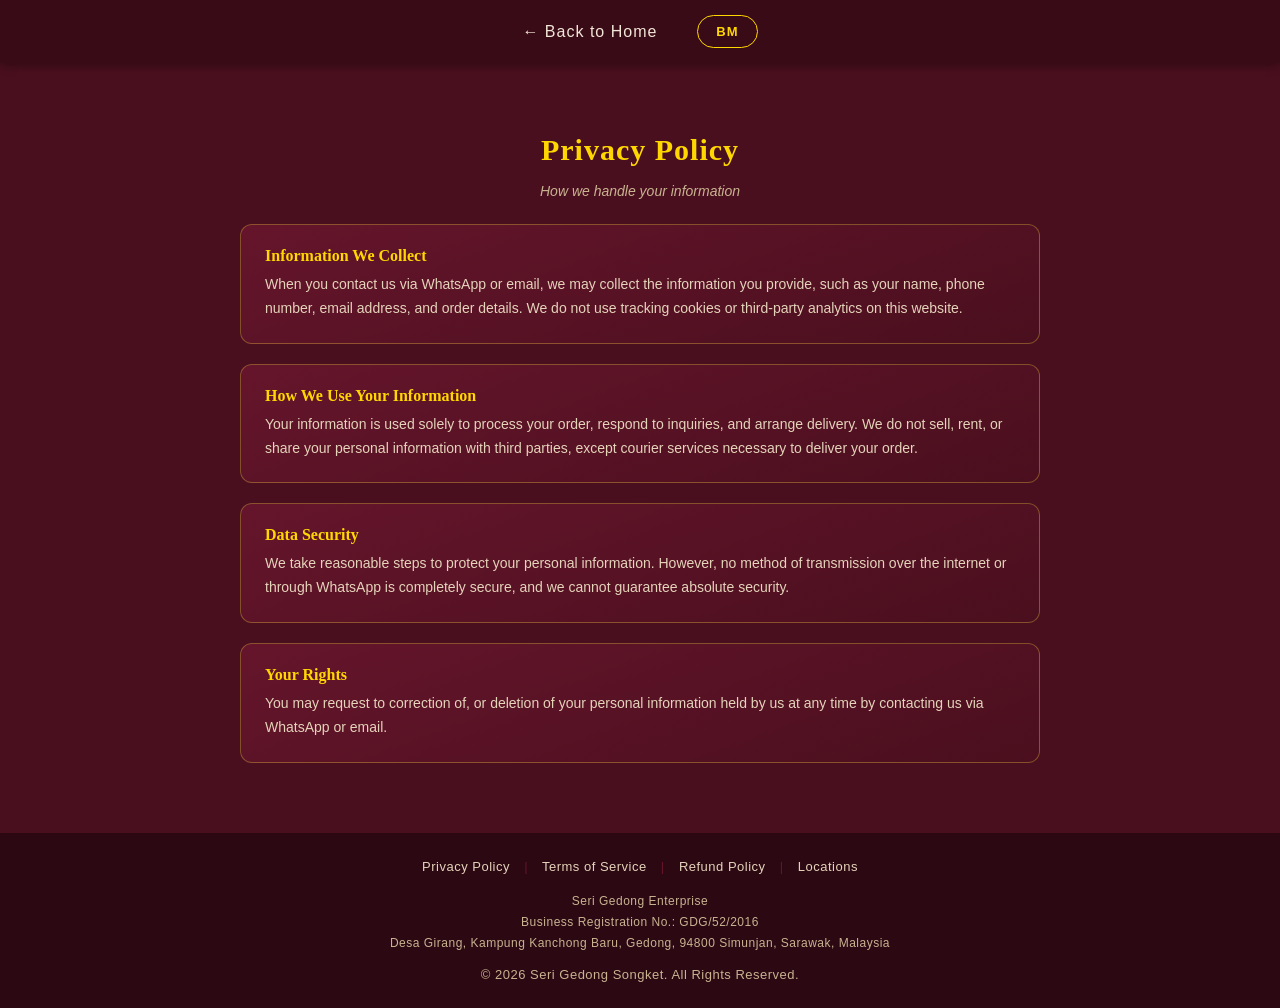
<file: privacy-policy.html>
<!DOCTYPE html>
<html lang="en">

<head>

     <!-- Google tag (gtag.js) -->
    <script async src="https://www.googletagmanager.com/gtag/js?id=G-VL9CVG8J4L"></script>
    <script>
        window.dataLayer = window.dataLayer || [];
        function gtag(){dataLayer.push(arguments);}
        gtag('js', new Date());

        gtag('config', 'G-VL9CVG8J4L');
    </script>
    
    <meta charset="UTF-8">
    <meta name="viewport" content="width=device-width, initial-scale=1.0">
    <title>Privacy Policy - Seri Gedong Songket</title>

    <meta name="description" content="Privacy Policy for Seri Gedong Songket - how we collect, use, and protect your personal information.">

    <link rel="icon" type="image/jpeg" href="gallery/maskota logo.jpg">

    <link rel="stylesheet" href="style.css">
</head>

<body>

    <!-- Navigation -->
    <nav>
        <ul>
            <li><a href="index.html" data-en="&larr; Back to Home" data-ms="&larr; Kembali ke Laman Utama">&larr; Back to Home</a></li>
            <li class="lang-toggle">
                <button type="button" id="langToggleBtn">BM</button>
            </li>
        </ul>
    </nav>

    <!-- Privacy Policy -->
    <section id="privacy-policy">

        <h2 data-en="Privacy Policy" data-ms="Dasar Privasi">Privacy Policy</h2>
        <p class="section-hint" data-en="How we handle your information" data-ms="Cara kami mengendalikan maklumat anda">How we handle your information</p>

        <div class="policy-content">

            <div class="policy-item">
                <h3 data-en="Information We Collect" data-ms="Maklumat Yang Kami Kumpul">Information We Collect</h3>
                <p data-en="When you contact us via WhatsApp or email, we may collect the information you provide, such as your name, phone number, email address, and order details. We do not use tracking cookies or third-party analytics on this website." data-ms="Apabila anda menghubungi kami melalui WhatsApp atau emel, kami mengumpul maklumat yang anda berikan, seperti nama, nombor telefon, alamat emel, dan butiran pesanan. Kami tidak menggunakan kuki penjejakan atau perkhidmatan analitik pihak ketiga di laman web ini.">When you contact us via WhatsApp or email, we may collect the information you provide, such as your name, phone number, email address, and order details. We do not use tracking cookies or third-party analytics on this website.</p>
            </div>

            <div class="policy-item">
                <h3 data-en="How We Use Your Information" data-ms="Cara Kami Menggunakan Maklumat Anda">How We Use Your Information</h3>
                <p data-en="Your information is used solely to process your order, respond to inquiries, and arrange delivery. We do not sell, rent, or share your personal information with third parties, except courier services necessary to deliver your order." data-ms="Maklumat anda digunakan semata-mata untuk memproses pesanan anda, menjawab pertanyaan, dan mengaturkan penghantaran. Kami tidak menjual, menyewa, atau berkongsi maklumat peribadi anda dengan pihak ketiga, kecuali perkhidmatan kurier yang diperlukan untuk menghantar pesanan anda.">Your information is used solely to process your order, respond to inquiries, and arrange delivery. We do not sell, rent, or share your personal information with third parties, except courier services necessary to deliver your order.</p>
            </div>

            <div class="policy-item">
                <h3 data-en="Data Security" data-ms="Keselamatan Data">Data Security</h3>
                <p data-en="We take reasonable steps to protect your personal information. However, no method of transmission over the internet or through WhatsApp is completely secure, and we cannot guarantee absolute security." data-ms="Kami mengambil langkah-langakh yang munasabah untuk melindungi maklumat peribadi anda. Walau bagaimanapun, tiada kaedah penghantaran melalui internet atau WhatsApp yang benar-benar selamat, dan kami tidak dapat menjamin keselamatan mutlak.">We take reasonable steps to protect your personal information. However, no method of transmission over the internet or through WhatsApp is completely secure, and we cannot guarantee absolute security.</p>
            </div>

            <div class="policy-item">
                <h3 data-en="Your Rights" data-ms="Hak Anda">Your Rights</h3>
                <p data-en="You may request to correction of, or deletion of your personal information held by us at any time by contacting us via WhatsApp or email." data-ms="Anda boleh memohon untuk mengakses, membetulkan atau memadam maklumat peribadi anda yang disimpan oleh kami pada bila-bila masa dengan menghubungi kami melalui WhatsApp atau emel.">You may request to correction of, or deletion of your personal information held by us at any time by contacting us via WhatsApp or email.</p>
            </div>

        </div>

    </section>

    <!-- Footer -->
    <footer>
        <div class="footer-links">
            <a href="privacy-policy.html" data-en="Privacy Policy" data-ms="Dasar Privasi">Privacy Policy</a>
            <span>|</span>
            <a href="terms-of-service.html" data-en="Terms of Service" data-ms="Terma Perkhidmatan">Terms of Service</a>
            <span>|</span>
            <a href="refund-policy.html" data-en="Refund Policy" data-ms="Pemulangan">Refund Policy</a>
            <span>|</span>
            <a href="retail-locations.html" data-en="Locations" data-ms="Lokasi">Locations</a>
        </div>
        <div class="footer-legal">
            <p data-en="Seri Gedong Enterprise" data-ms="Seri Gedong Enterprise">Seri Gedong Enterprise</p>
            <p data-en="Business Registration No.: GDG/52/2016" data-ms="No. Pendaftaran Perniagaan: GDG/52/2016">Business Registration No.: GDG/52/2016</p>
            <p data-en="Desa Girang, Kampung Kanchong Baru, Gedong, 94800 Simunjan, Sarawak, Malaysia" data-ms="Desa Girang, Kampung Kanchong Baru, Gedong, 94800 Simunjan, Sarawak, Malaysia">Desa Girang, Kampung Kanchong Baru, Gedong, 94800 Simunjan, Sarawak, Malaysia</p>
        </div>
        <span data-en="© 2026 Seri Gedong Songket. All Rights Reserved." data-ms="© 2026 Seri Gedong Songket. Hak Cipta Terpelihara.">© 2026 Seri Gedong Songket. All Rights Reserved.</span>
    </footer>

    <script>
        document.addEventListener('DOMContentLoaded', function() {
            var langBtn = document.getElementById('langToggleBtn');
            if (!langBtn) return;

            var currentLang = localStorage.getItem('siteLang') || 'en';

            function applyLanguage(lang) {
                var elements = document.querySelectorAll('[data-en][data-ms]');
                elements.forEach(function(el) {
                    el.innerHTML = lang === 'ms' ? el.getAttribute('data-ms') : el.getAttribute('data-en');
                });
                langBtn.textContent = lang === 'ms' ? 'EN' : 'BM';
                localStorage.setItem('siteLang', lang);
                currentLang = lang;
            }

            langBtn.addEventListener('click', function() {
                applyLanguage(currentLang === 'ms' ? 'en' : 'ms');
            });

            applyLanguage(currentLang);
        });
    </script>

</body>
</html>
</file>
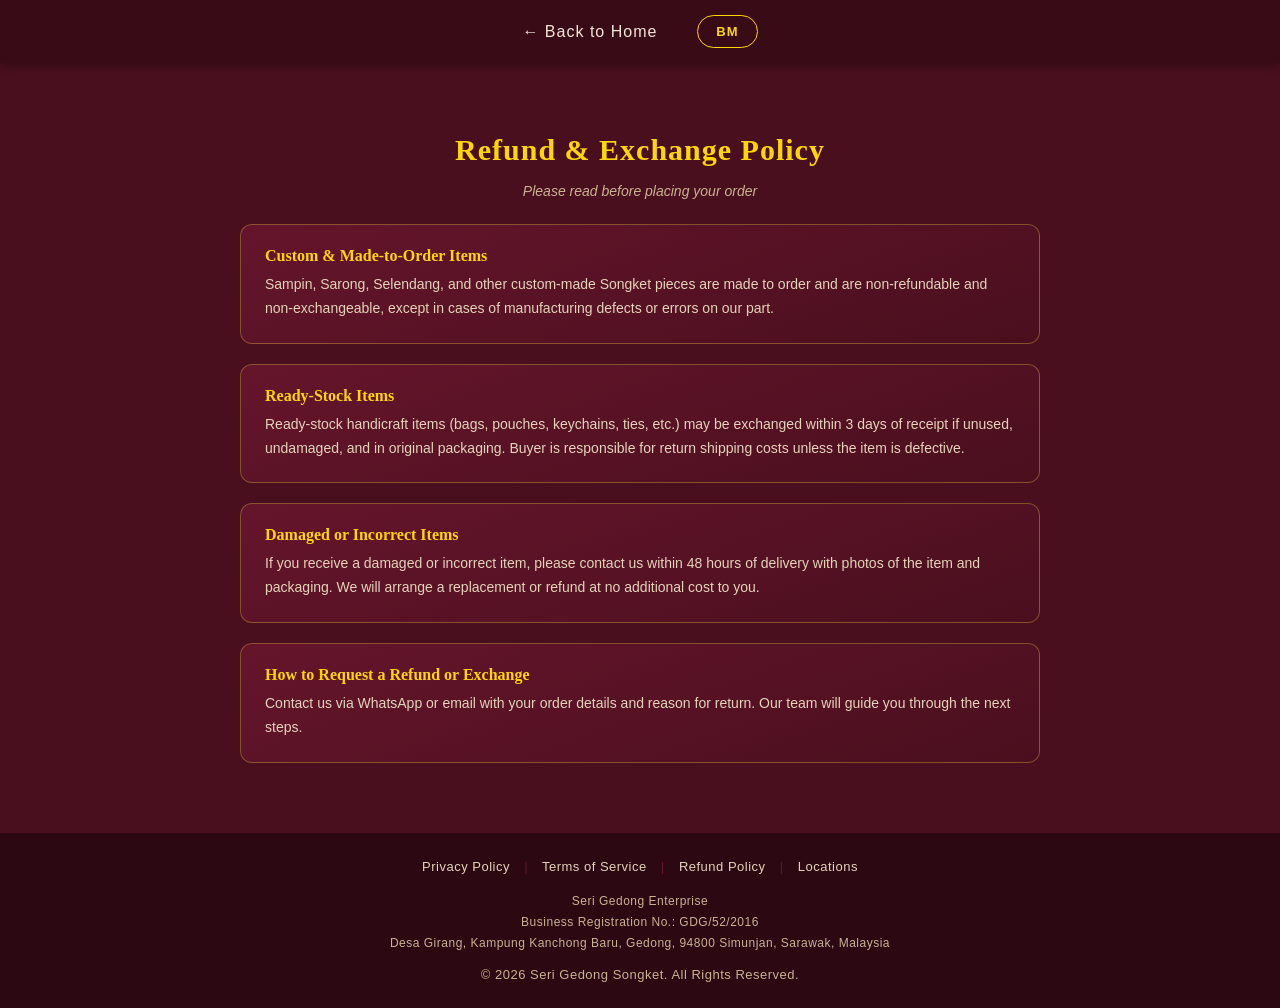
<file: refund-policy.html>
<!DOCTYPE html>
<html lang="en">

<head>

     <!-- Google tag (gtag.js) -->
    <script async src="https://www.googletagmanager.com/gtag/js?id=G-VL9CVG8J4L"></script>
    <script>
        window.dataLayer = window.dataLayer || [];
        function gtag(){dataLayer.push(arguments);}
        gtag('js', new Date());

        gtag('config', 'G-VL9CVG8J4L');
    </script>

    <meta charset="UTF-8">
    <meta name="viewport" content="width=device-width, initial-scale=1.0">
    <title>Refund Policy - Seri Gedong Songket</title>

    <meta name="description" content="Refund Policy for Seri Gedong Songket - refund, exchange, and refund terms for custom-made and ready-stock items.">

    <link rel="icon" type="image/jpeg" href="gallery/maskota logo.jpg">

    <link rel="stylesheet" href="style.css">
</head>

<body>

    <!-- Navigation -->
    <nav>
        <ul>
            <li><a href="index.html" data-en="&larr; Back to Home" data-ms="&larr; Kembali ke Laman Utama">&larr; Back to Home</a></li>
            <li class="lang-toggle">
                <button type="button" id="langToggleBtn">BM</button>
            </li>
        </ul>
    </nav>

    <!-- Refund Policy -->
    <section id="refund-policy">

        <h2 data-en="Refund &amp; Exchange Policy" data-ms="Dasar Pemulangan &amp; Pertukaran">Refund &amp; Exchange Policy</h2>
        <p class="section-hint" data-en="Please read before placing your order" data-ms="Sila baca sebelum membuat pesanan">Please read before placing your order</p>

        <div class="policy-content">

            <div class="policy-item">
                <h3 data-en="Custom &amp; Made-to-Order Items" data-ms="Item Tempahan Khas">Custom &amp; Made-to-Order Items</h3>
                <p data-en="Sampin, Sarong, Selendang, and other custom-made Songket pieces are made to order and are non-refundable and non-exchangeable, except in cases of manufacturing defects or errors on our part." data-ms="Sampin, Sarong, Selendang, dan produk Songket tempahan khas lain dibuat mengikut pesanan dan tidak boleh dipulangkan atau ditukar, kecuali dalam kes kecacatan pembuatan atau kesilapan pihak kami.">Sampin, Sarong, Selendang, and other custom-made Songket pieces are made to order and are non-refundable and non-exchangeable, except in cases of manufacturing defects or errors on our part.</p>
            </div>

            <div class="policy-item">
                <h3 data-en="Ready-Stock Items" data-ms="Item Stok Sedia Ada">Ready-Stock Items</h3>
                <p data-en="Ready-stock handicraft items (bags, pouches, keychains, ties, etc.) may be exchanged within 3 days of receipt if unused, undamaged, and in original packaging. Buyer is responsible for return shipping costs unless the item is defective." data-ms="Item kraf tangan stok sedia ada (beg, dompet, rantai kunci, tali leher, dan lain-lain.) boleh ditukar dalam tempoh 3 hari selepas diterima jika belum digunakan, tidak rosak, dan dalam pembungkusan asal. Pembeli bertanggungjawab atas kos penghantaran pemulangan kecuali item tersebut cacat.">Ready-stock handicraft items (bags, pouches, keychains, ties, etc.) may be exchanged within 3 days of receipt if unused, undamaged, and in original packaging. Buyer is responsible for return shipping costs unless the item is defective.</p>
            </div>

            <div class="policy-item">
                <h3 data-en="Damaged or Incorrect Items" data-ms="Item Rosak atau Salah">Damaged or Incorrect Items</h3>
                <p data-en="If you receive a damaged or incorrect item, please contact us within 48 hours of delivery with photos of the item and packaging. We will arrange a replacement or refund at no additional cost to you." data-ms="Jika anda menerima item yang rosak atau salah, sila hubungi kami dalam tempoh 48 jam selepas penghantaran dengan gambar item dan pembungkusan. Kami akan mengaturkan penggantian atau bayaran balik tanpa sebarang kos tambahan kepada anda.">If you receive a damaged or incorrect item, please contact us within 48 hours of delivery with photos of the item and packaging. We will arrange a replacement or refund at no additional cost to you.</p>
            </div>

            <div class="policy-item">
                <h3 data-en="How to Request a Refund or Exchange" data-ms="Cara Memohon Pemulangan atau Pertukaran">How to Request a Refund or Exchange</h3>
                <p data-en="Contact us via WhatsApp or email with your order details and reason for return. Our team will guide you through the next steps." data-ms="Hubungi kami melalui WhatsApp atau emel dengan butiran pesanan anda dan sebab pemulangan. Pasukan kami akan membimbing anda untuk langkah seterusnya.">Contact us via WhatsApp or email with your order details and reason for return. Our team will guide you through the next steps.</p>
            </div>

        </div>

    </section>

    <!-- Footer -->
    <footer>
        <div class="footer-links">
            <a href="privacy-policy.html" data-en="Privacy Policy" data-ms="Dasar Privasi">Privacy Policy</a>
            <span>|</span>
            <a href="terms-of-service.html" data-en="Terms of Service" data-ms="Terma Perkhidmatan">Terms of Service</a>
            <span>|</span>
            <a href="refund-policy.html" data-en="Refund Policy" data-ms="Dasar Bayaran Balik">Refund Policy</a>
            <span>|</span>
            <a href="retail-locations.html" data-en="Locations" data-ms="Lokasi">Locations</a>
        </div>

        <div class="footer-legal">
            <p data-en="Seri Gedong Enterprise" data-ms="Seri Gedong Enterprise">Seri Gedong Enterprise</p>
            <p data-en="Business Registration No.: GDG/52/2016" data-ms="No. Pendaftaran Perniagaan: GDG/52/2016">Business Registration No.: GDG/52/2016</p>
            <p data-en="Desa Girang, Kampung Kanchong Baru, Gedong, 94800 Simunjan, Sarawak, Malaysia" data-ms="Desa Girang, Kampung Kanchong Baru, Gedong, 94800 Simunjan, Sarawak, Malaysia">Desa Girang, Kampung Kanchong Baru, Gedong, 94800 Simunjan, Sarawak, Malaysia</p>
        </div>
        <span data-en="© 2026 Seri Gedong Songket. All Rights Reserved." data-ms="© 2026 Seri Gedong Songket. Hak Cipta Terpelihara.">© 2026 Seri Gedong Songket. All Rights Reserved.</span>
    </footer>

    <script>
        document.addEventListener('DOMContentLoaded', function() {
            var langBtn = document.getElementById('langToggleBtn');
            if (!langBtn) return;

            var currentLang = localStorage.getItem('siteLang') || 'en';

            function applyLanguage(lang) {
                var elements = document.querySelectorAll('[data-en][data-ms]');
                elements.forEach(function(el) {
                    el.innerHTML = lang === 'ms' ? el.getAttribute('data-ms') : el.getAttribute('data-en');
                });
                langBtn.textContent = lang === 'ms' ? 'EN' : 'BM';
                localStorage.setItem('siteLang', lang);
                currentLang = lang;
            }

            langBtn.addEventListener('click', function() {
                applyLanguage(currentLang === 'ms' ? 'en' : 'ms');
            });

            applyLanguage(currentLang);
        });
    </script>

</body>
</html>
</file>
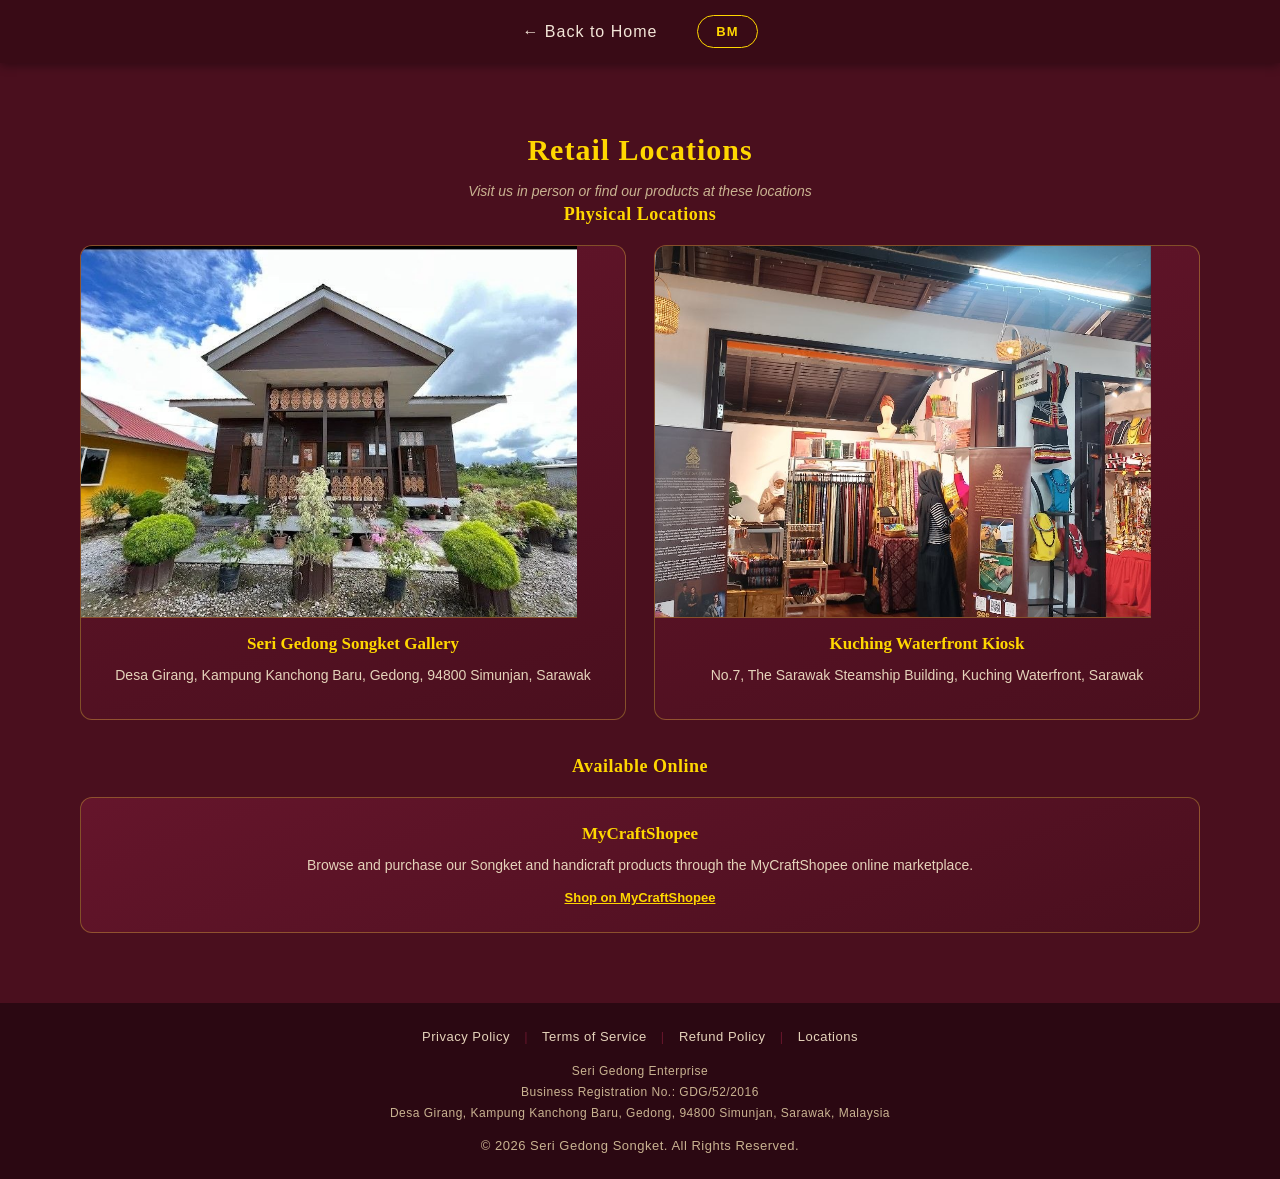
<file: retail-locations.html>
<!DOCTYPE html>
<html lang="en">

<head>

     <!-- Google tag (gtag.js) -->
    <script async src="https://www.googletagmanager.com/gtag/js?id=G-VL9CVG8J4L"></script>
    <script>
        window.dataLayer = window.dataLayer || [];
        function gtag(){dataLayer.push(arguments);}
        gtag('js', new Date());

        gtag('config', 'G-VL9CVG8J4L');
    </script>

    <meta charset="UTF-8">
    <meta name="viewport" content="width=device-width, initial-scale=1.0">
    <title>Retail Locations - Seri Gedong Songket</title>

    <meta name="description" content="Find Seri Gedong Songket and Maskota products at our workshop and retail partner locations across Sarawak.">

    <link rel="icon" type="image/jpeg" href="gallery/maskota logo.jpg">

    <link rel="stylesheet" href="style.css">
</head>

<body>

    <!-- Navigation -->
    <nav>
        <ul>
            <li><a href="index.html" data-en="&larr; Back to Home" data-ms="&larr; Kembali ke Laman Utama">&larr; Back to Home</a></li>
            <li class="lang-toggle">
                <button type="button" id="langToggleBtn">BM</button>
            </li>
        </ul>
    </nav>

    <!-- Retail Locations -->
    <section id="retail-locations">

        <h2 data-en="Retail Locations" data-ms="Lokasi Runcit">Retail Locations</h2>
        <p class="section-hint" data-en="Visit us in person or find our products at these locations" data-ms="Lawati kami secara peribadi atau dapatkan produk kami di lokasi berikut">Visit us in person or find our products at these locations</p>

        <h3 class="location-subheading" data-en="Physical Locations" data-ms="Lokasi Fizikal">Physical Locations</h3>

        <div class="location-grid">

            <div class="location-card">
                <img src="location-seri-gedong-songket-gallery.jpg" alt="Seri Gedong Songket Gallery" class="location-photo">
                <h3 data-en="Seri Gedong Songket Gallery" data-ms=" Galeri Seri Gedong Songket">Seri Gedong Songket Gallery</h3>
                <p data-en="Desa Girang, Kampung Kanchong Baru, Gedong, 94800 Simunjan, Sarawak" data-ms="Desa Girang, Kampung Kanchong Baru, Gedong, 94800 Simunjan, Sarawak">Desa Girang, Kampung Kanchong Baru, Gedong, 94800 Simunjan, Sarawak</p>
            </div>

            <div class="location-card">
                <img src="location-waterfront.jpg" alt="Kuching Waterfront Kiosk" class="location-photo">
                <h3 data-en="Kuching Waterfront Kiosk" data-ms="Kiosk Kuching Waterfront">Kuching Waterfront Kiosk</h3>
                <p data-en="No.7, The Sarawak Steamship Building, Kuching Waterfront, Sarawak" data-ms="No.7, The Sarawak Steamship Building, Kuching Waterfront, Sarawak">No.7, The Sarawak Steamship Building, Kuching Waterfront, Sarawak</p>
            </div>

        </div>
            
        <h3 class="location-subheading" data-en="Available Online" data-ms="Tersedia Dalam Talian">Available Online</h3>

        <div class="location-grid">

            <div class="location-card">
                <h3 data-en="MyCraftShopee" data-ms="MyCraftShopee">MyCraftShopee</h3>
                <p data-en="Browse and purchase our Songket and handicraft products through the MyCraftShopee online marketplace." data-ms="Layari dan beli produk Songket dan kraf tangan kami melalui pasar dalam talian MyCraftShopee.">Browse and purchase our Songket and handicraft products through the MyCraftShopee online marketplace.</p>
                <a href="https://www.mycraftshoppe.com/" target="_blank" data-en="Shop on MyCraftShopee" data-ms="Beli di MyCraftShopee">Shop on MyCraftShopee</a>
            </div>

        </div>

    </section>

<!-- Footer -->
    <footer>
        <div class="footer-links">
            <a href="privacy-policy.html" data-en="Privacy Policy" data-ms="Dasar Privasi">Privacy Policy</a>
            <span>|</span>
            <a href="terms-of-service.html" data-en="Terms of Service" data-ms="Terma Perkhidmatan">Terms of Service</a>
            <span>|</span>
            <a href="refund-policy.html" data-en="Refund Policy" data-ms="Pemulangan">Refund Policy</a>
            <span>|</span>
            <a href="retail-locations.html" data-en="Locations" data-ms="Lokasi">Locations</a>
        </div>

        <div class="footer-legal">
            <p data-en="Seri Gedong Enterprise" data-ms="Seri Gedong Enterprise">Seri Gedong Enterprise</p>
            <p data-en="Business Registration No.: GDG/52/2016" data-ms="No. Pendaftaran Perniagaan: GDG/52/2016">Business Registration No.: GDG/52/2016</p>
            <p data-en="Desa Girang, Kampung Kanchong Baru, Gedong, 94800 Simunjan, Sarawak, Malaysia" data-ms="Desa Girang, Kampung Kanchong Baru, Gedong, 94800 Simunjan, Sarawak, Malaysia">Desa Girang, Kampung Kanchong Baru, Gedong, 94800 Simunjan, Sarawak, Malaysia</p>
        </div>
        <span data-en="© 2026 Seri Gedong Songket. All Rights Reserved." data-ms="© 2026 Seri Gedong Songket. Hak Cipta Terpelihara.">© 2026 Seri Gedong Songket. All Rights Reserved.</span>
    </footer>

    <script>
        document.addEventListener('DOMContentLoaded', function() {
            var langBtn = document.getElementById('langToggleBtn');
            if (!langBtn) return;

            var currentLang = localStorage.getItem('siteLang') || 'en';

            function applyLanguage(lang) {
                var elements = document.querySelectorAll('[data-en][data-ms]');
                elements.forEach(function(el) {
                    el.innerHTML = lang === 'ms' ? el.getAttribute('data-ms') : el.getAttribute('data-en');
                });
                langBtn.textContent = lang === 'ms' ? 'EN' : 'BM';
                localStorage.setItem('siteLang', lang);
                currentLang = lang;
            }

            langBtn.addEventListener('click', function() {
                applyLanguage(currentLang === 'ms' ? 'en' : 'ms');
            });

            applyLanguage(currentLang);
        });
    </script>

</body>
</html>
</file>
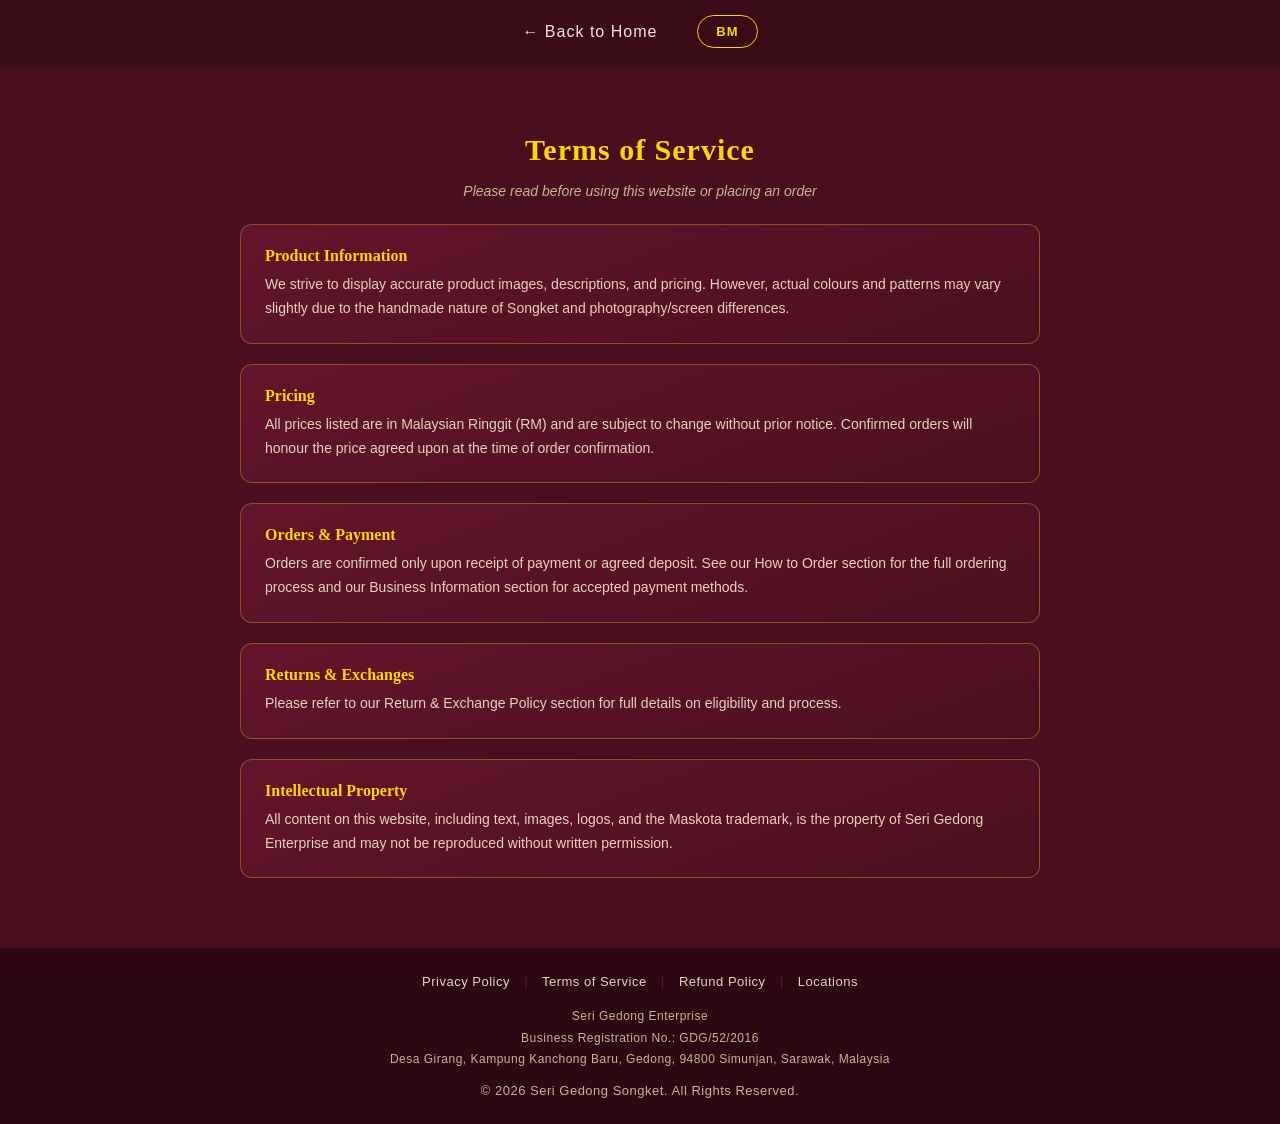
<file: terms-of-service.html>
<!DOCTYPE html>
<html lang="en">

<head>

     <!-- Google tag (gtag.js) -->
    <script async src="https://www.googletagmanager.com/gtag/js?id=G-VL9CVG8J4L"></script>
    <script>
        window.dataLayer = window.dataLayer || [];
        function gtag(){dataLayer.push(arguments);}
        gtag('js', new Date());

        gtag('config', 'G-VL9CVG8J4L');
    </script>

    <meta charset="UTF-8">
    <meta name="viewport" content="width=device-width, initial-scale=1.0">
    <title>Terms of Service - Seri Gedong Songket</title>

    <meta name="description" content="Terms of Service for Seri Gedong Songket - product information, pricing, orders, payment, and intellectual property.">

    <link rel="icon" type="image/jpeg" href="gallery/maskota logo.jpg">

    <link rel="stylesheet" href="style.css">
</head>

<body>

    <!-- Navigation -->
    <nav>
        <ul>
            <li><a href="index.html" data-en="&larr; Back to Home" data-ms="&larr; Kembali ke Laman Utama">&larr; Back to Home</a></li>
            <li class="lang-toggle">
                <button type="button" id="langToggleBtn">BM</button>
            </li>
        </ul>
    </nav>

    <!-- Terms of Service -->
    <section id="terms-of-service">

        <h2 data-en="Terms of Service" data-ms="Terma Perkhidmatan">Terms of Service</h2>
        <p class="section-hint" data-en="Please read before using this website or placing an order" data-ms="Sila baca sebelum menggunakan laman web ini atau membuat pesanan">Please read before using this website or placing an order</p>

        <div class="policy-content">

            <div class="policy-item">
                <h3 data-en="Product Information" data-ms="Maklumat Produk">Product Information</h3>
                <p data-en="We strive to display accurate product images, descriptions, and pricing. However, actual colours and patterns may vary slightly due to the handmade nature of Songket and photography/screen differences." data-ms="Kami berusaha untuk memaparkan gambar produk, penerangan, dan harga yang tepat. Walau bagaimanapun, warna dan corak sebenar mungkin berbeza sedikit disebabkan sifat buatan tangan Songket dan perbezaan fotografi/skrin.">We strive to display accurate product images, descriptions, and pricing. However, actual colours and patterns may vary slightly due to the handmade nature of Songket and photography/screen differences.</p>
            </div>

            <div class="policy-item">
                <h3 data-en="Pricing" data-ms="Harga">Pricing</h3>
                <p data-en="All prices listed are in Malaysian Ringgit (RM) and are subject to change without prior notice. Confirmed orders will honour the price agreed upon at the time of order confirmation." data-ms="Semua harga yang disenaraikan adalah dalam Ringgit Malaysia (RM) dan tertakluk kepada perubahan tanpa notis terlebih dahulu. Pesanan yang disahkan akan menghormati harga yang dipersetujui pada masa pengesahan pesanan.">All prices listed are in Malaysian Ringgit (RM) and are subject to change without prior notice. Confirmed orders will honour the price agreed upon at the time of order confirmation.</p>
            </div>

            <div class="policy-item">
                <h3 data-en="Orders &amp; Payment" data-ms="Pesanan &amp; Pembayaran">Orders &amp; Payment</h3>
                <p data-en="Orders are confirmed only upon receipt of payment or agreed deposit. See our How to Order section for the full ordering process and our Business Information section for accepted payment methods." data-ms="Pesanan disahkan hanya selepas penerimaan bayaran atau deposit yang dipersetujui. Sila rujuk bahagian Cara Membeli untuk proses pesanan penuh dan bahagian Maklumat Perniagaan untuk kaedah pembayaran yang diterima.">Orders are confirmed only upon receipt of payment or agreed deposit. See our How to Order section for the full ordering process and our Business Information section for accepted payment methods.</p>
            </div>

            <div class="policy-item">
                <h3 data-en="Returns &amp; Exchanges" data-ms="Pemulangan &amp; Pertukaran">Returns &amp; Exchanges</h3>
                <p data-en="Please refer to our Return &amp; Exchange Policy section for full details on eligibility and process." data-ms="Sila rujuk bahagian Dasar Pemulangan &amp; Pertukaran kami untuk butiran penuh mengenai kelayakan dan proses.">Please refer to our Return &amp; Exchange Policy section for full details on eligibility and process.</p>
            </div>

            <div class="policy-item">
                <h3 data-en="Intellectual Property" data-ms="Harta Intelek">Intellectual Property</h3>
                <p data-en="All content on this website, including text, images, logos, and the Maskota trademark, is the property of Seri Gedong Enterprise and may not be reproduced without written permission." data-ms="Semua kandungan di laman web ini, termasuk teks, gambar, logo, dan tanda dagangan Maskota, adalah hak milik Seri Gedong Enterprise dan tidak boleh diterbitkan semula tanpa kebenaran bertulis.">All content on this website, including text, images, logos, and the Maskota trademark, is the property of Seri Gedong Enterprise and may not be reproduced without written permission.</p>
            </div>

        </div>

    </section>

    <!-- Footer -->
    <footer>
        <div class="footer-links">
            <a href="privacy-policy.html" data-en="Privacy Policy" data-ms="Dasar Privasi">Privacy Policy</a>
            <span>|</span>
            <a href="terms-of-service.html" data-en="Terms of Service" data-ms="Terma Perkhidmatan">Terms of Service</a>
            <span>|</span>
            <a href="refund-policy.html" data-en="Refund Policy" data-ms="Pemulangan">Refund Policy</a>
            <span>|</span>
            <a href="retail-locations.html" data-en="Locations" data-ms="Lokasi">Locations</a>
        </div>
        <div class="footer-legal">
            <p data-en="Seri Gedong Enterprise" data-ms="Seri Gedong Enterprise">Seri Gedong Enterprise</p>
            <p data-en="Business Registration No.: GDG/52/2016" data-ms="No. Pendaftaran Perniagaan: GDG/52/2016">Business Registration No.: GDG/52/2016</p>
            <p data-en="Desa Girang, Kampung Kanchong Baru, Gedong, 94800 Simunjan, Sarawak, Malaysia" data-ms="Desa Girang, Kampung Kanchong Baru, Gedong, 94800 Simunjan, Sarawak, Malaysia">Desa Girang, Kampung Kanchong Baru, Gedong, 94800 Simunjan, Sarawak, Malaysia</p>
        </div>
        <span data-en="© 2026 Seri Gedong Songket. All Rights Reserved." data-ms="© 2026 Seri Gedong Songket. Hak Cipta Terpelihara.">© 2026 Seri Gedong Songket. All Rights Reserved.</span>
    </footer>

    <script>
        document.addEventListener('DOMContentLoaded', function() {
            var langBtn = document.getElementById('langToggleBtn');
            if (!langBtn) return;

            var currentLang = localStorage.getItem('siteLang') || 'en';

            function applyLanguage(lang) {
                var elements = document.querySelectorAll('[data-en][data-ms]');
                elements.forEach(function(el) {
                    el.innerHTML = lang === 'ms' ? el.getAttribute('data-ms') : el.getAttribute('data-en');
                });
                langBtn.textContent = lang === 'ms' ? 'EN' : 'BM';
                localStorage.setItem('siteLang', lang);
                currentLang = lang;
            }

            langBtn.addEventListener('click', function() {
                applyLanguage(currentLang === 'ms' ? 'en' : 'ms');
            });

            applyLanguage(currentLang);
        });
    </script>

</body>
</html>
</file>
<file: style.css>
/* =====================================
   SERI GEDONG 
===================================== */

*{
    margin:0;
    padding:0;
    box-sizing:border-box;
}

html{
    overflow-x: hidden;
    scroll-behavior:smooth;
}

body{
    font-family:'Poppins', Arial, Helvetica, sans-serif;
    background:#4a0f1e;
    color:#f3e6d8;
    overflow-x: hidden;
}

img{
    max-width:100%;
    height:auto;
}

h1, h2, h3{
    font-family:'Playfair Display', Georgia, serif;
}

/* NAVIGATION */

nav{
    background:#390b16;
    position:sticky;
    top:0;
    z-index:100;
    box-shadow:0 2px 10px rgba(0,0,0,0.4);
}

nav ul{
    list-style:none;
    display:flex;
    justify-content:center;
    align-items:center;
    flex-wrap:wrap;
}

nav li{
    margin:15px 20px;
}

nav a{
    color:#f3e6d8;
    text-decoration:none;
    font-size:16px;
    letter-spacing:1px;
    transition:.3s;
}

nav a:hover{
    color:gold;
}

/* HAMBURGER MENU (mobile) */

.nav-toggle{
    display:none;
    flex-direction:column;
    justify-content:center;
    gap:5px;
    width:32px;
    height:32px;
    padding:6px;
    background:transparent;
    border:none;
    cursor:pointer;
    margin:0;
}

.nav-toggle span{
    display:block;
    width:100%;
    height:2px;
    background:gold;
    border-radius:2px;
    transition:.3s;
}

.nav-toggle.open span:nth-child(1){
    transform:translateY(7px) rotate(45deg);
}

.nav-toggle.open span:nth-child(2){
    opacity:0;
}

.nav-toggle.open span:nth-child(3){
    transform:translateY(-7px) rotate(-45deg);
}

@media (max-width:900px){
    nav{
        display:flex;
        justify-content:flex-end;
        padding:10px 20px;
    }

    .nav-toggle{
        display:flex;
    }

    nav ul{
        display:none !important;
        flex-direction:column;
        align-items:stretch;
        position:absolute;
        top:100%;
        left:0;
        right:0;
        background:#390b16;
        padding:10px 0 20px;
        box-shadow:0 8px 15px rgba(0,0,0,0.4);
    }

    nav ul.open{
        display:flex !important;
    }

    nav li{
        margin:0;
        text-align:center;
    }

    nav a{
        display:block;
        padding:14px 20px;
    }

    .nav-search,
    .lang-toggle{
        justify-content:center;
        margin:14px auto !important;
    }
}

/* LANGUAGE TOGGLE */

.lang-toggle{
    margin:15px 20px;
}

#langToggleBtn{
    margin-top:0;
    padding:8px 18px;
    background:transparent;
    color:gold;
    border:1px solid gold;
    border-radius:20px;
    font-size:13px;
    font-weight:700;
    letter-spacing:1px;
    cursor:pointer;
    transition:.3s;
}

#langToggleBtn:hover{
    background:gold;
    color:#4a0f1e;
}

/* NAV SEARCH ICON */

.nav-search{
    display:flex;
    align-items:center;
    margin:15px 20px;
}

.nav-search-input{
    width:0;
    padding:0;
    border:none;
    background:transparent;
    color:#f3e6d8;
    font-size:14px;
    font-family:'Poppins', sans-serif;
    outline:none;
    opacity:0;
    transition:width .3s ease, opacity .3s ease, padding .3s ease;
}

.nav-search-input.open{
    width:160px;
    padding:6px 10px;
    opacity:1;
    background:rgba(101,21,43,0.5);
    border:1px solid rgba(212,175,55,0.5);
    border-radius:20px;
    margin-right:8px;
}

.nav-search-input::placeholder{
    color:#c9b391;
}

#productSearchToggle{
    background:transparent;
    border:none;
    color:#f3e6d8;
    cursor:pointer;
    padding:0;
    margin-top:0;
    display:flex;
    align-items:center;
    transition:color .3s;
}

#productSearchToggle:hover{
    color:gold;
}

/* DIVIDER */

.divider{
    max-width:700px;
    height:2px;
    margin:0 auto;
    background:linear-gradient(to right, transparent, gold, transparent);
    opacity:0.6;
}

/* HOME */

#home{
    display:flex;
    flex-direction:column;
    justify-content:center;
    align-items:center;
    text-align:center;
    padding:70px 20px 60px;
    background:radial-gradient(circle at center, #5d1225 0%, #4a0f1e 70%);
}

/* HERO LOGOS */

.hero-logos{
    display:flex;
    flex-direction:column;
    justify-content:center;
    align-items:center;
    gap:16px;
}

.hero-logo-main{
    mix-blend-mode:multiply;
    background:transparent;
    box-shadow:none;
    max-width:280px;
    width:100%;
    height:auto;
    animation:floatLogo 3s ease-in-out infinite;
}

.hero-logo-small{
    width:120px;
    height:120px;
    object-fit:contain;
    border-radius:50%;
    border:5px solid gold;
    background:#4a0f1e;
    padding:15px;
    box-shadow:0 0 25px gold;
    animation:floatLogo 3s ease-in-out infinite;
}

@media (max-width:600px){
    .hero-logo-main{
        max-width:220px;
    }

    .hero-logo-small{
        width:90px;
        height:90px;
    }
}

@keyframes floatLogo{
    0%   { transform:translateY(0px); }
    50%  { transform:translateY(-10px); }
    100% { transform:translateY(0px); }
}

.hero-text h2{
    margin-top:30px;
    color:gold;
    font-size:38px;
    letter-spacing:1px;
}

.hero-text p{
    margin-top:15px;
    max-width:650px;
    line-height:1.8;
    font-size:17px;
    color:#e5d3ba;
}

/* BUTTON */

button{
    margin-top:25px;
    padding:14px 34px;
    background:gold;
    color:#4a0f1e;
    border:none;
    border-radius:30px;
    font-size:16px;
    font-weight:600;
    letter-spacing:1px;
    cursor:pointer;
    transition:.3s;
}

button:hover{
    background:#f3e6d8;
    box-shadow:0 0 18px gold;
}

/* SECTION */

section{
    padding:70px 40px;
    max-width:1200px;
    margin:0 auto;
}

section h2{
    text-align:center;
    color:gold;
    font-size:30px;
    letter-spacing:1px;
    margin-bottom:12px;
}

section > p{
    max-width:750px;
    margin:0 auto 14px;
    text-align:center;
    line-height:1.8;
    font-size:16px;
    color:#e5d3ba;
}

section > p:last-of-type{
    margin-bottom:0;
}

.highlight{
    color:#ffffff;
    font-weight:700;
}

.section-hint{
    text-align:center;
    color:#c9b391;
    font-size:14px;
    margin-bottom:30px;
    font-style:italic;

}

.section-note{
    text-align:center;
    color:#c9b391;
    font-size:12px;
    font-style:italic;
    margin-top:24px;
}

/* HISTORY */

.history-timeline{
    max-width:800px;
    margin:20px auto 0;
    display:flex;
    flex-direction:column;
    gap:20px;
}

.history-item{
    background:linear-gradient(160deg, #65152b, #4a0f1e);
    border:1px solid rgba(212,175,55,0.4);
    border-radius:12px;
    padding:24px 26px;
    transition:.3s;
}

.history-item:hover{
    border-color:gold;
    box-shadow:0 10px 22px rgba(212,175,55,0.3);
}

.history-item h3{
    color:gold;
    font-size:17px;
    margin-bottom:10px;
    text-align:left;
}

.history-item p{
    color:#e5d3ba;
    font-size:15px;
    line-height:1.8;
    text-align:left;
}

/* PRODUCT GRID */

.product-grid{
    display:grid;
    grid-template-columns:repeat(auto-fit,minmax(220px,1fr));
    gap:28px;
}

.card{
    background:linear-gradient(160deg, #65152b, #4a0f1e);
    border:1px solid rgba(212,175,55,0.5);
    border-radius:12px;
    overflow:hidden;
    text-align:center;
    transition:.35s;
    cursor:pointer;
}

.card img{
    width:100%;
    aspect-ratio:4/5;
    object-fit:cover;
    display:block;
    border-bottom:1px solid rgba(212,175,55,0.4);
}

.card h3{
    margin:16px 12px 4px;
    font-size:16px;
    color:#f3e6d8;
    font-family:'Poppins', sans-serif;
    font-weight:500;
}

.card .price{
    margin:0 0 18px;
    color:gold;
    font-size:14px;
    font-weight:600;
}

.card:hover{
    transform:translateY(-8px);
    box-shadow:0 10px 25px rgba(212,175,55,0.35);
    border-color:gold;
}

/* GALLERY FILTERS */

.gallery-filters{
    display:flex;
    justify-content:center;
    flex-wrap:wrap;
    gap:14px;
    margin-bottom:40px;
}

.filter-btn{
    background:transparent;
    color:#e5d3ba;
    border:1px solid rgba(212,175,55,0.5);
    border-radius:30px;
    padding:10px 22px;
    font-size:14px;
    font-weight:600;
    letter-spacing:0.5px;
    cursor:pointer;
    transition:.3s;
    margin-top:0;
}

.filter-btn:hover{
    border-color:gold;
    color:gold;
}

.filter-btn.active{
    background:gold;
    color:#4a0f1e;
    border-color:gold;
    box-shadow:0 0 14px rgba(212,175,55,0.5);
}

.gallery-hidden{
    display:none !important;
}

/* =====================================
   GALLERY — CATEGORIES + PREMIUM LAYOUT
===================================== */
.gallery-category{
    margin-bottom:55px;
}
.gallery-category:last-child{
    margin-bottom:0;
}

.gallery-category h3{
    color:gold;
    font-size:20px;
    text-align:center;
    letter-spacing:0.5px;
    margin-bottom:26px;
}

.gallery-category h3::after{
    content:"";
    display:block;
    width:60px;
    height:2px;
    background:gold;
    margin:10px auto 0;
    opacity:0.6;
}

/* Base gallery grid */
.gallery{
    display:grid;
    gap:26px;
}

/* 2-image layout — larger, side-by-side showcase */
.gallery-two{
    grid-template-columns:repeat(2, 1fr);
    max-width:800px;
    margin:0 auto;
}

/* 3-image layout — balanced row */
.gallery-three{
    grid-template-columns:repeat(3, 1fr);
}

@media (max-width:700px){
    .gallery-two,
    .gallery-three{
        grid-template-columns:1fr;
    }
}

.gallery figure{
    margin:0;
    position:relative;
    background:#3a0c17;
    border:1px solid rgba(212,175,55,0.4);
    border-radius:10px;
    overflow:hidden;
    cursor:pointer;
    transition:.35s;
}

.gallery figure:hover{
    transform:translateY(-6px);
    box-shadow:0 12px 26px rgba(212,175,55,0.35);
    border-color:gold;
}

.gallery img{
    width:100%;
    aspect-ratio:4/3;
    object-fit:cover;
    display:block;
    transition:transform .5s ease;
}

.gallery figure:hover img{
    transform:scale(1.06);
}

.gallery figcaption{
    position:absolute;
    bottom:0;
    left:0;
    right:0;
    background:linear-gradient(transparent, rgba(0,0,0,0.8));
    padding:32px 12px 12px;
    opacity:0;
    transition:opacity .35s ease;
    text-align:center;
    color:gold;
    font-size:14px;
    letter-spacing:0.5px;
}

.gallery figure:hover figcaption{
    opacity:1;
}

/* Gallery Lightbox */

#galleryLightbox{
    display:none;
    position:fixed;
    inset:0;
    background:rgba(20,4,9,0.94);
    z-index:1000;
    align-items:center;
    justify-content:center;
    flex-direction:column;
    padding:20px;
}
#galleryLightbox.open{
    display:flex;
}

#galleryLightboxImg{
    max-width:85vw;
    max-height:75vh;
    border-radius:10px;
    border:2px solid gold;
    box-shadow:0 0 40px rgba(212,175,55,0.4);
}

#galleryLightboxCaption{
    color:gold;
    margin-top:16px;
    font-size:15px;
    text-align:center;
    letter-spacing:0.5px;
}

#galleryLightboxClose{
    position:absolute;
    top:20px;
    right:30px;
    color:gold;
    font-size:34px;
    cursor:pointer;
    transition:.2s;
}
#galleryLightboxClose:hover{
    color:#fff;
    transform:scale(1.1);
}

/* BUSINESS INFO */

.info-grid{
    display: grid;
    grid-template-columns:repeat(auto-fit,minmax(240px,1fr));
    gap:28px;
    margin-top:20px;
}

.info-card{
    background:linear-gradient(160deg, #65152b, #4a0f1e);
    border:1px solid rgba(212,175,55,0.4);
    border-radius:12px;
    padding:28px 24px;
    text-align:center;
    transition:.3s;
}

.info-card:hover{
    transform:translateY(-6px);
    border-color:gold;
    box-shadow:0 10px 22px rgba(212,175,55,0.3);
}

.info-card h3{
    color:gold;
    font-size:19px;
    margin-bottom:16px;
}

.info-card p{
    color:#e5d3ba;
    font-size:14px;
    line-height:1.7;
    margin-bottom:6px;
}

.info-card .info-note{
    color:#c9b391;
    font-size:12px;
    font-style:italic;
    margin-top:12px;
}

/* REFUND POLICY */

.policy-content{
    max-width:800px;
    margin:20px auto 0;
    display:flex;
    flex-direction:column;
    gap:20px;
}

.policy-item{
    background:linear-gradient(160deg, #65152b, #4a0f1e);
    border:1px solid rgba(212,175,55,0.4);
    border-radius:12px;
    padding:22px 24px;
    transition:.3s;
}

.policy-item:hover{
    border-color:gold;
}

.policy-item h3{
    color:gold;
    font-size:16px;
    margin-bottom:8px;
}

.policy-item p{
    color:#e5d3ba;
    font-size:14px;
    line-height:1.7;
}

/* FAQ */

.faq-list{
    max-width:800px;
    margin:20px auto 0;
    display:flex;
    flex-direction:column;
    gap:16px;
}

.faq-item{
    background:linear-gradient(160deg, #65152b, #4a0f1e);
    border:1px solid rgba(212,175,55,0.4);
    border-radius:12px;
    padding:20px 24px;
    transition:.3s;
}

.faq-item:hover{
    border-color:gold;
}

.faq-item summary{
    color:#f3e6d8;
    font-size:16px;
    font-weight:600;
    cursor:pointer;
    list-style:none;
    display:flex;
    justify-content:space-between;
    align-items:center;
}

.faq-item summary::-webkit-details-marker{
    display:none;
}

.faq-item summary::after{
    content:"+";
    color:gold;
    font-size:22px;
    font-weight:400;
    margin-left:16px;
    transition:.3s;
}

.faq-item[open] summary::after{
    transform:rotate(45deg);
}

.faq-item[open] summary{
    color:gold;
    margin-bottom:12px;
}

.faq-item p{
    color:#e5d3ba;
    font-size:14px;
    line-height:1.7;
}

/* CONTACT */

.contact-grid{
    display:grid;
    grid-template-columns:repeat(auto-fit,minmax(220px,1fr));
    gap:22px;
    max-width:900px;
    margin:0 auto;
}

.contact-item{
    display:flex;
    flex-direction:column;
    align-items:center;
    gap:8px;
    background:rgba(101,21,43,0.4);
    border:1px solid rgba(212,175,55,0.35);
    border-radius:12px;
    padding:22px 16px;
    transition:.3s;
}

.contact-item:hover{
    border-color:gold;
    transform:translateY(-4px);
}

.contact-item .icon{
    font-size:26px;
}

.contact-item p{
    font-size:14px;
    color:#f3e6d8;
    text-align:center;
    word-break:break-word;
}

/* CONTACT INFO LIST */

.contact-info{
    text-align:center;
    margin-top:10px;
}

.contact-info p{
    margin-bottom:10px;
    font-size:16px;
    color:e5d3ba;
}

.contact-cta
    text-align:center;
    margin-top:26px;
}

/* MAP EMBED */

.map-container{
    max-width:800px;
    margin:36px auto 0;
    border:3px solid gold;
    border-radius:15px;
    overflow:hidden;
    box-shadow:0 0 25px rgba(212,175,55,0.4);
}

.map-container iframe{
    display:block;
    width:100%;
}

/* WHATSAPP BUTTON - inline (Contact section) */

.whatsapp-btn{
    display:inline-block;
    margin-top:14px;
    padding:14px 34px;
    background:gold;
    color:#4a0f1e;
    border:none;
    border-radius:30px;
    font-size:16px;
    font-weight:600;
    letter-spacing:1px;
    text-decoration:none;
    cursor:pointer;
    transition:.3s;
}

.whatsapp-btn:hover{
    background:#f3e6d8;
    box-shadow:0 0 18px gold;
}

/* WHATSAPP FLOATING BUTTON */

.whatsapp-float{
    position:fixed;
    bottom:24px;
    right:24px;
    width:58px;
    height:58px;
    border-radius:50%;
    background:linear-gradient(160deg, #65152b, #4a0f1e);
    border:2px solid gold;
    display:flex;
    align-items:center;
    justify-content:center;
    box-shadow:0 0 20px rgba(212,175,55,0.5);
    z-index:1000;
    transition:.3s;
}

.whatsapp-float:hover{
    transform:translateY(-4px) scale(1.06);
    box-shadow:0 0 26px gold;
    border-color:#f3e6d8;
}

.whatsapp-float img{
    width:28px;
    height:28px;
    filter:invert(80%) sepia(60%) saturate(500%) hue-rotate(2deg) brightness(105%);
}

/* FACEBOOK FLOATING BUTTON */

.facebook-float{
    position:fixed;
    bottom:94px;
    right:24px;
    width:58px;
    height:58px;
    border-radius:50%;
    background:linear-gradient(160deg, #65152b, #4a0f1e);
    border:2px solid gold;
    display:flex;
    align-items:center;
    justify-content:center;
    box-shadow:0 0 20px rgba(212,175,55,0.5);
    z-index:1000;
    transition:.3s;
}

.facebook-float:hover{
    transform:translateY(-4px) scale(1.06);
    box-shadow:0 0 26px gold;
    border-color:#f3e6d8;
}

.facebook-float img{
    width:28px;
    height:28px;
    filter:invert(80%) sepia(60%) saturate(500%) hue-rotate(2deg) brightness(105%);
}

/* INSTAGRAM FLOATING BUTTON */

.instagram-float{
    position:fixed;
    bottom:164px;
    right:24px;
    width:58px;
    height:58px;
    border-radius:50%;
    background:linear-gradient(160deg, #65152b, #4a0f1e);
    border:2px solid gold;
    display:flex;
    align-items:center;
    justify-content:center;
    box-shadow:0 0 20px rgba(212,175,55,0.5);
    z-index:1000;
    transition:.3s;
}

.instagram-float:hover{
    transform:translateY(-4px) scale(1.06);
    box-shadow:0 0 26px gold;
    border-color:#f3e6d8;
}

.instagram-float img{
    width:28px;
    height:28px;
    filter:invert(80%) sepia(60%) saturate(500%) hue-rotate(2deg) brightness(105%);
}

/* TIKTOK FLOATING BUTTON */

.tiktok-float{
    position:fixed;
    bottom:234px;
    right:24px;
    width:58px;
    height:58px;
    border-radius:50%;
    background:linear-gradient(160deg, #65152b, #4a0f1e);
    border:2px solid gold;
    display:flex;
    align-items:center;
    justify-content:center;
    box-shadow:0 0 20px rgba(212,175,55,0.5);
    z-index:1000;
    transition:.3s;
}

.tiktok-float:hover{
    transform:translateY(-4px) scale(1.06);
    box-shadow:0 0 26px gold;
    border-color:#f3e6d8;
}

.tiktok-float img{
    width:28px;
    height:28px;
    filter:invert(80%) sepia(60%) saturate(500%) hue-rotate(2deg) brightness(105%);
}

/* FOOTER */

footer{
    background:#2b0812;
    text-align:center;
    padding:26px;
    font-size:13px;
    color:#c9b391;
    letter-spacing:0.5px;
}

.newsletter{
    max-width:340px;
    margin:0 auto 24px;
}

.newsletter-title{
    color:#e5d3ba;
    font-size:14px;
    margin-bottom:12px;
}

.newsletter-form{
    display:flex;
    border:1px solid rgba(212,175,55,0.5);
    border-radius:30px;
    overflow:hidden;
}

.newsletter-form input{
    flex:1;
    padding:10px 16px;
    background:transparent;
    border:none;
    color:#f3e6d8;
    font-size:14px;
    font-family:'Poppins', sans-serif;
    outline:none;
}

.newsletter-form input::placeholder{
    color:#c9b391;
}

.newsletter-form button{
    margin-top:0;
    padding:10px 20px;
    border-radius:0;
    font-size:16px;
}

.footer-links{
    margin-bottom:18px;
    font-size:13px;
}

.footer-links a{
    color:#e5d3ba;
    text-decoration:none;
    transition:.3s;
}
.footer-links a:hover{
    color:gold;
}

.footer-links span{
    color:#65152b;
    margin:0 10px;
}

.footer-legal{
    margin-bottom:14px;
}

.footer-legal p{
    font-size:12px;
    color:#c9b391;
    line-height:1.6;
    margin-bottom:2px;
}

/* PRODUCT POPUP MODAL */

.modal{
    display:none;
    position:fixed;
    inset:0;
    background:rgba(0,0,0,0.75);
    z-index:1000;
    align-items:center;
    justify-content:center;
    padding:20px;
}

.modal.open{
    display:flex;
}

.modal-content{
    background:linear-gradient(160deg, #5d1225, #3a0c17);
    border:1px solid gold;
    border-radius:14px;
    max-width:900px;
    width:100%;
    max-height:85vh;
    overflow-y:auto;
    padding:30px;
    position:relative;
    box-shadow:0 0 40px rgba(212,175,55,0.4);
}

.modal-close{
    position:absolute;
    top:14px;
    right:20px;
    font-size:30px;
    color:gold;
    cursor:pointer;
    line-height:1;
    transition:.2s;
}

.modal-close:hover{
    color:#fff;
    transform:scale(1.1);
}
#modalTitle{
    color:gold;
    text-align:center;
    margin-bottom:22px;
    font-size:26px;
}

.modal-images{
    display:grid;
    grid-template-columns:repeat(auto-fit, minmax(220px, 1fr));
    gap:18px;
}

.modal-images img{
    width:100%;
    border-radius:10px;
    border:1px solid rgba(212,175,55,0.4);
    object-fit:cover;
}

.modal-images .no-image{
    color:#c9b391;
    text-align:center;
    padding:30px;
    font-style:italic;
    grid-column:1/-1;
}

/* ABOUT — OWNER */

.about-owner{
    display:flex;
    align-items:center;
    gap:40px;
    max-width:900px;
    margin:40px auto 0;
    flex-wrap:wrap;
}

.owner-photo{
    width:220px;
    height:220px;
    object-fit:cover;
    border-radius:50%;
    border:4px solid gold;
    box-shadow:0 0 20px rgba(212,175,55,0.4);
    flex-shrink:0;
}

.owner-bio{
    flex:1;
    min-width:280px;
}

.owner-bio h3{
    color:gold;
    font-size:20px;
    margin-bottom:14px;
    text-align:left;
}

.owner-bio p{
    text-align:left;
    line-height:1.8;
    color:#e5d3ba;
    margin-bottom:14px;
}

.owner-bio button{
    margin-top:6px;
}

/* ORG CHART */

.org-chart{
    display:flex;
    flex-direction:column;
    align-items:center;
    gap:0;
}

.org-level{
    display:flex;
    justify-content:center;
    flex-wrap:wrap;
    gap:24px;
    position:relative;
    margin-top:36px;
}

.org-level-1{
    margin-top:0;
}

.org-level-1::before{
    display:none;
}

.org-card{
    background:linear-gradient(160deg, #65152b, #4a0f1e);
    border:1px solid rgba(212,175,55,0.4);
    border-radius:12px;
    padding:20px 22px;
    text-align:center;
    transition:.3s;
    min-width:200px;
}

.org-card:hover{
    border-color:gold;
    box-shadow:0 10px 22px rgba(212,175,55,0.3);
}

.org-founder{
    border-color:gold;
    box-shadow:0 0 20px rgba(212,175,55,0.4);
}

.org-card h3{
    color:#f3e6d8;
    font-size:15px;
    margin-bottom:6px;
    line-height:1.4;
}

.org-role{
    color:gold;
    font-size:13px;
    font-weight:600;
    letter-spacing:0.5px;
}

.org-dept{
    max-width:320px;
    text-align:left;
}

.org-dept h3{
    color:gold;
    text-align:center;
    margin-bottom:14px;
    font-size:15px;
    line-height:1.4;
}

.org-staff-list{
    list-style:none;
}

.org-staff-list li{
    color:#e5d3ba;
    font-size:13px;
    padding:6px 0;
    border-bottom:1px solid rgba(212,175,55,0.15);
}

.org-staff-list li:last-child{
    border-bottom:none;
}

.org-staff-list li span{
    display:block;
    color:#c9b391;
    font-size:11px;
    font-style:italic;
    margin-top:2px;
}

/* HOW TO ORDER */

.order-steps{
    display:grid;
    grid-template-columns:repeat(auto-fit,minmax(200px,1fr));
    gap:28px;
    margin-top:20px;
}

.order-step{
    background:linear-gradient(160deg, #65152b, #4a0f1e);
    border:1px solid rgba(212,175,55,0.4);
    border-radius:12px;
    padding:26px 20px;
    text-align:center;
    transition:.3s;
}

.order-step:hover{
    transform:translateY(-6px);
    border-color:gold;
    box-shadow:0 10px 22px rgba(212,175,55,0.3);
}

.order-step-number{
    display:inline-block;
    width:36px;
    height:36px;
    line-height:36px;
    border-radius:50%;
    background:gold;
    color:#4a0f1e;
    font-weight:700;
    font-family:'Playfair Display', serif;
    margin-bottom:12px;
}

.order-step h3{
    color:#f3e6d8;
    font-size:16px;
    margin-bottom:8px;
}

.order-step p{
    color:#e5d3ba;
    font-size:14px;
    line-height:1.6;
}

/* RETAIL LOCATIONS */

.location-subheading{
    color:gold;
    font-size:18px;
    text-align:center;
    letter-spacing:0.5px;
    margin:36px 0 20px;
}

.location-subheading:first-of-type{
    margin-top:0;
}

.location-grid{
    display:grid;
    grid-template-columns:repeat(auto-fit,minmax(260px,1fr));
    gap:28px;
    margin-top:20px;
}

.location-card{
    background:linear-gradient(160deg, #65152b, #4a0f1e);
    border:1px solid rgba(212,175,55,0.4);
    border-radius:12px;
    padding:26px 24px;
    text-align:center;
    transition:.3s;
    overflow:hidden;
}

.location-photo{
    width:calc(100% + 48px);
    margin:-26px -24px 16px -24px;
    aspect-ratio:4/3;
    object-fit:cover;
    object-position:center;
    display:block;
    border-bottom:1px solid rgba(212,175,55,0.4);
}

.location-photo.focus-low{
    object-position:center 50%;
}

.location-card:hover{
    transform:translateY(-6px);
    border-color:gold;
    box-shadow:0 10px 22px rgba(212,175,55,0.3);
}

.location-card h3{
    color:gold;
    font-size:17px;
    margin-bottom:10px;
}

.location-card p{
    color:#e5d3ba;
    font-size:14px;
    line-height:1.6;
    margin-bottom:6px;
}

.location-card a{
    display:inline-block;
    color:gold;
    font-size:13px;
    font-weight:600;
    text-decoration:underline;
    margin-top:8px;
}

.location-card a:hover{
    color:#f3e6d8;
}

/* GOOGLE REVIEWS CTA */

.google-review-cta{
    max-width:400px;
    margin:20px auto 0;
    background:linear-gradient(160deg, #65152b, #4a0f1e);
    border:1px solid rgba(212,175,55,0.4);
    border-radius:16px;
    padding:36px 30px;
    text-align:center;
    transition:.3s;
}

.google-review-cta:hover{
    border-color:gold;
    box-shadow:0 10px 25px rgba(212,175,55,0.3);
}

.google-review-cta svg{
    margin-bottom:16px;
}

.google-review-text{
    color:#e5d3ba;
    font-size:15px;
    margin-bottom:6px;
}

/* PROCESS */

.process-grid{
    display:grid;
    grid-template-columns:repeat(auto-fit,minmax(200px,1fr));
    gap:28px;
    margin-top:20px;
}

.process-step{
    background:linear-gradient(160deg, #65152b, #4a0f1e);
    border:1px solid rgba(212,175,55,0.4);
    border-radius:12px;
    padding:26px 20px;
    text-align:center;
    transition:.3s;
}

.process-step:hover{
    transform:translateY(-6px);
    border-color:gold;
    box-shadow:0 10px 22px rgba(212,175,55,0.3);
}

.step-number{
    display:inline-block;
    width:36px;
    height:36px;
    line-height:36px;
    border-radius:50%;
    background:gold;
    color:#4a0f1e;
    font-weight:700;
    font-family:'Playfair Display', serif;
    margin-bottom:12px;
}

.process-step h3{
    color:#f3e6d8;
    font-size:16px;
    margin-bottom:8px;
}

.process-step p{
    color:#e5d3ba;
    font-size:14px;
    line-height:1.6;
}

/* PROCESS CTA */

.process-cta{
    text-align:center;
    max-width:500px;
    margin:40px auto 0;
}

.process-cta p{
    color:#e5d3ba;
    margin-bottom:16px;
    font-size:15px;
    text-align:center;
}

.process-cta a{
    display:inline-block;
}

/* PRODUCTS CTA */

.products-cta{
    text-align:center;
    max-width:300px;
    margin:50px auto 0;
}

.products-cta p{
    color:#e5d3ba;
    margin-bottom:16px;
    font-size:15px;
    text-align:center;
}

.products-cta a{
    display:inline-block;
}
</file>
